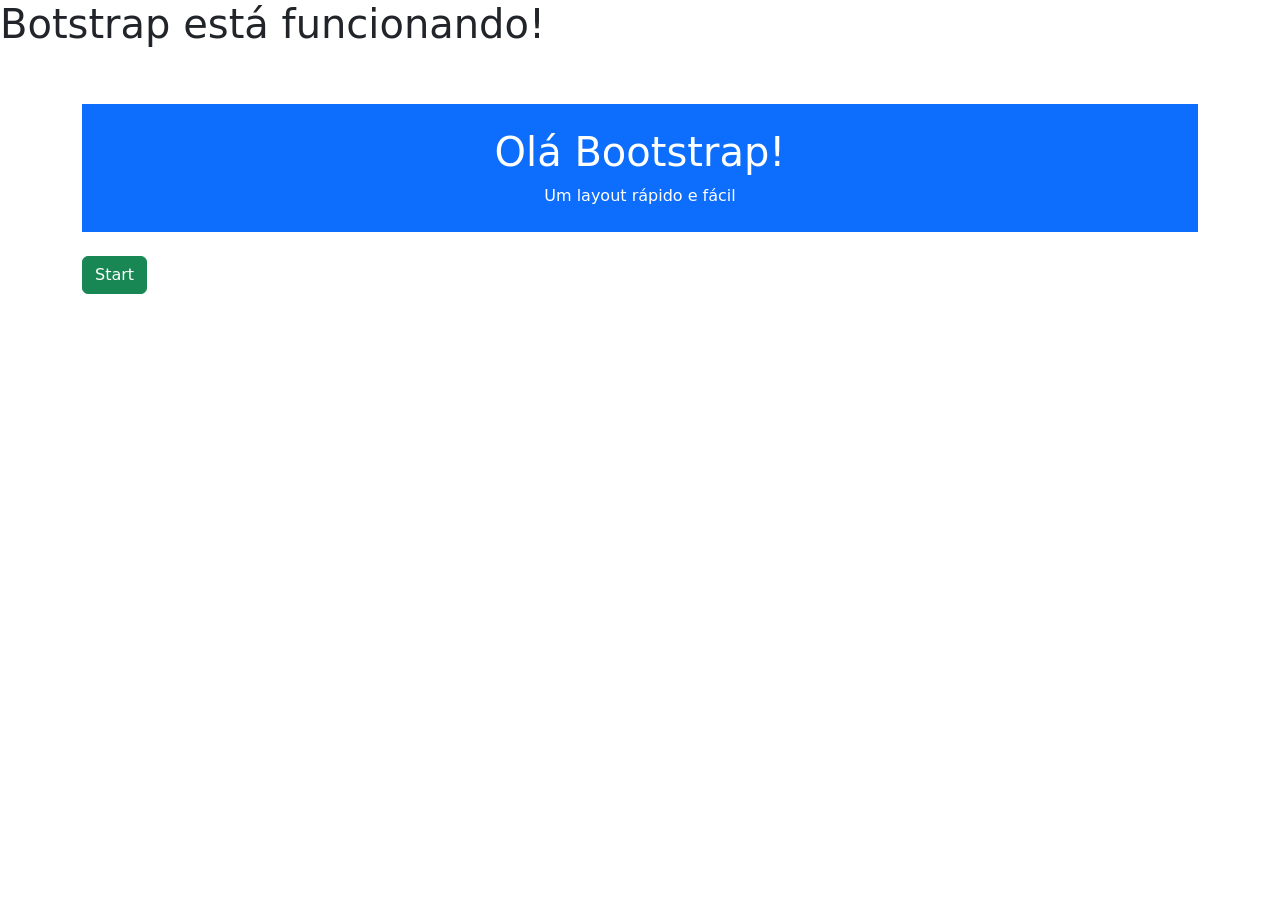
<file: Mellyssa Soares/Aulas/bootstrap/index.html>
<!DOCTYPE html>
<html lang="en">
<head>
    <meta charset="UTF-8">
    <meta name="viewport" content="width=device-width, initial-scale=1.0">
    <title>Primeiros passos com bootstrap</title>
    <link rel="stylesheet" href="https://cdn.jsdelivr.net/npm/bootstrap@5.3.8/dist/css/bootstrap.min.css">
    
</head>
<body>
    <h1>Botstrap está funcionando!</h1>


    <main class="container py-5">
        <div class="p-4 mb-4 bg-primary text-white rounded-6 text-center">
            <h1 class="display-6">Olá Bootstrap!</h1>
            <p class="mb-0">Um layout rápido e fácil</p>
        </div>
        <a class="btn btn-success" href="#conteudo">Start</a>
    </main>
 <script src="https://cdn.jsdelivr.net/npm/bootstrap@5.3.8/dist/js/bootstrap.bundle.min.js"></script>   
</body>
</html>
</file>
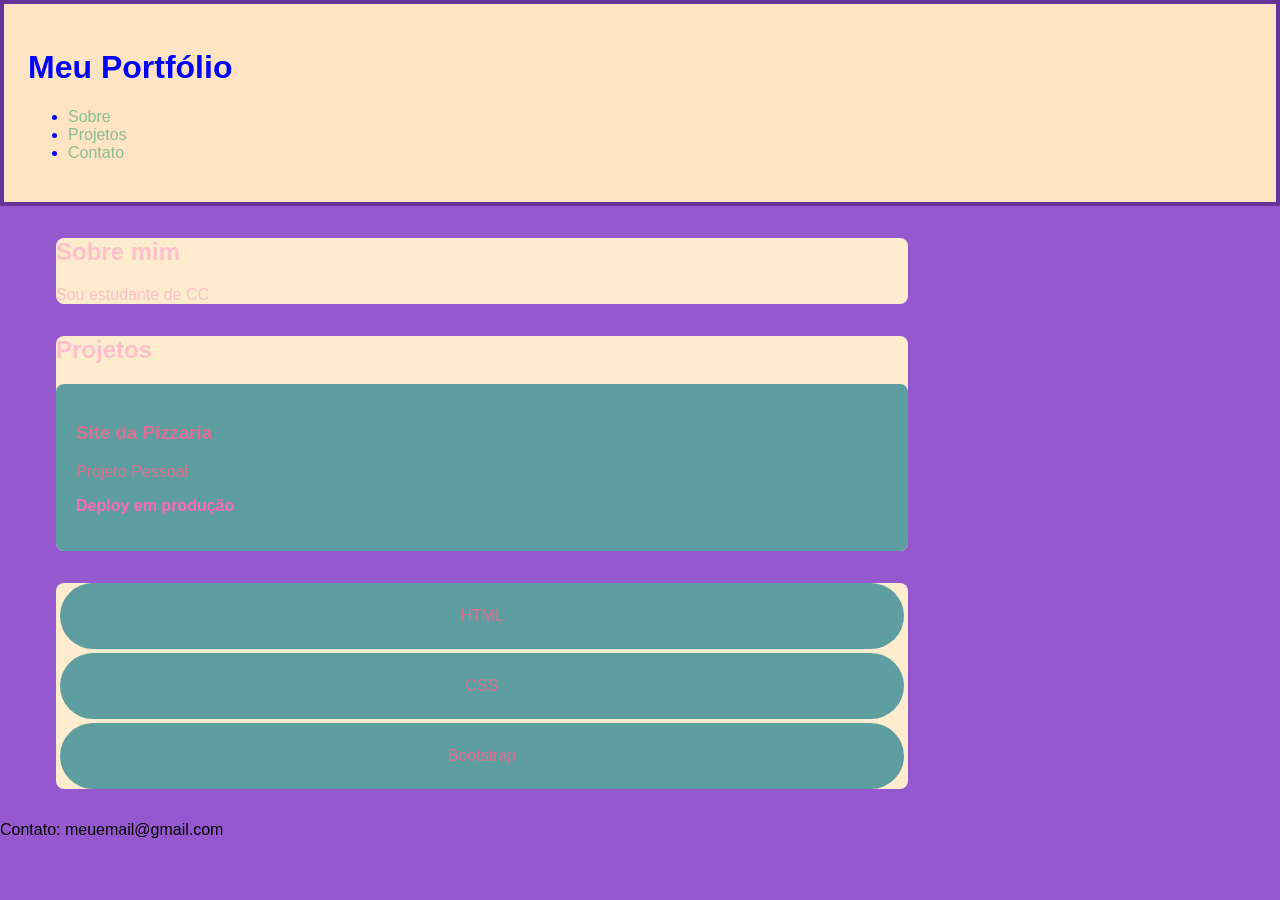
<file: Mellyssa Soares/Aulas/revisao_html_css/index.html>
<!DOCTYPE html>
<html lang="en">
<head>
    <meta charset="UTF-8">
    <meta name="viewport" content="width=device-width, initial-scale=1.0">
    <title>Portfólio</title>
    <link rel="stylesheet" href="style.css">
</head>
<body>
    <header>    
        <h1>Meu Portfólio</h1>
        <nav>
            <ul>
                <li><a href="#sobre">Sobre</a></li>
                <li><a href="#projetos">Projetos</a></li>
                <li><a href="#contato">Contato</a></li>
            </ul>
        </nav>
    </header>
    <main>
        <section id="sobre">
            <h2>Sobre mim</h2>
            <p>Sou estudante de CC</p>
        </section>
        <section id="projetos">
            <h2>Projetos</h2>
            <article>
                <h3>Site da Pizzaria</h3>
                <p>Projeto Pessoal</p>
                <p class="destaque">Deploy em produção</p>
            </article>
        </section>
        <section class="lista-cursos">
            <article class="curso">HTML</article>
            <article class="curso">CSS</article>
            <article class="curso">Bootstrap</article>
        </section>
    </main>
    <footer id="contato">
        <p>Contato: meuemail@gmail.com</p>
    </footer>

</body>
</html>
</file>
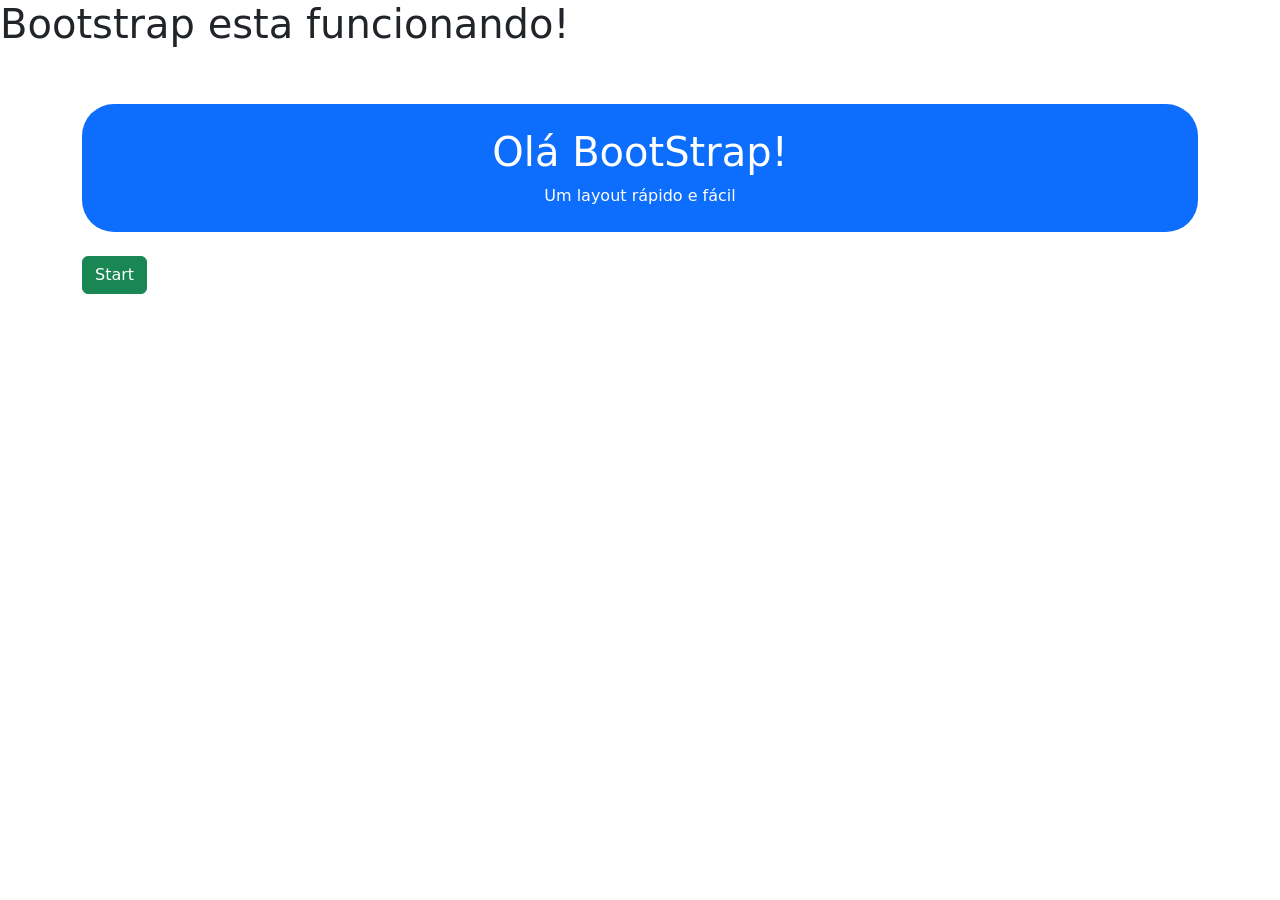
<file: Professor/Aulas/bootstrap/index.html>
<!DOCTYPE html>
<html lang="en">
<head>
    <meta charset="UTF-8">
    <meta name="viewport" content="width=device-width, initial-scale=1.0">
    <title>Primeiros Passos com bootstrap</title>
    <link rel="stylesheet" href="https://cdn.jsdelivr.net/npm/bootstrap@5.3.8/dist/css/bootstrap.min.css">
</head>
<body>
    <h1>Bootstrap esta funcionando!</h1>

    <main class="container py-5">
        <div class="p-4 mb-4 bg-primary text-white rounded-5 text-center">
            <h1 class="display-6">Olá BootStrap!</h1>
            <p class="mb-0">Um layout rápido e fácil</p>
        </div>
        <a class="btn btn-success" href="#conteudo">Start</a>
    </main>

    <script src="https://cdn.jsdelivr.net/npm/bootstrap@5.3.8/dist/js/bootstrap.bundle.min.js"></script>
</body>
</html>
</file>
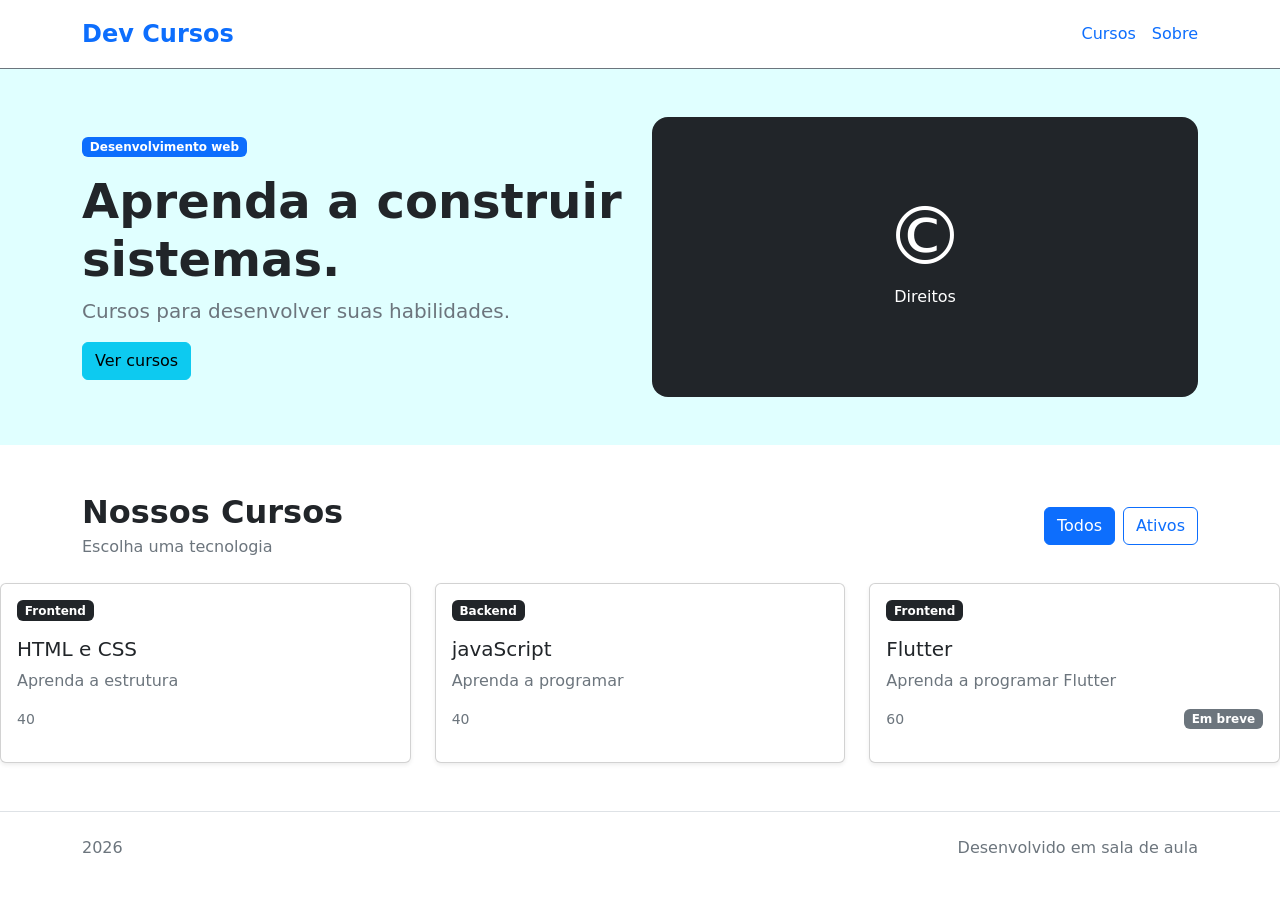
<file: Professor/Aulas/bootstrap_js/index.html>
<!doctype html>
<html lang="en">
  <head>
    <meta charset="UTF-8" />
    <meta name="viewport" content="width=device-width, initial-scale=1.0" />
    <title>DevCursos</title>
    <link
      href="https://cdn.jsdelivr.net/npm/bootstrap@5.3.8/dist/css/bootstrap.min.css"
      rel="stylesheet"
      integrity="sha384-sRIl4kxILFvY47J16cr9ZwB07vP4J8+LH7qKQnuqkuIAvNWLzeN8tE5YBujZqJLB"
      crossorigin="anonymous"
    />
    <link rel="stylesheet" href="style.css" />
  </head>
  <body>
    <header class="border-bottom border-secondary">
      <div class="container">
        <nav class="d-flex justify-content-between align-items-center py-3">
          <a href="#" class="text-decoration-none fw-bold fs-4">Dev Cursos</a>
          <div class="d-flex gap-3">
            <a href="#cursos" class="text-decoration-none">Cursos</a>
            <a href="#sobre" class="text-decoration-none">Sobre</a>
          </div>
        </nav>
      </div>
    </header>

    <main>
      <section class="hero py-5">
        <div class="container">
          <div class="row align-items-center g-4">
            <div class="col-12 col-md-6">
              <span class="badge text-bg-primary mb-3">
                Desenvolvimento web</span
              >
              <h1 class="display-5 fw-bold">Aprenda a construir sistemas.</h1>
              <p class="lead text-secondary">
                Cursos para desenvolver suas habilidades.
              </p>
              <a href="#cursos" class="btn btn-info">Ver cursos</a>
            </div>
            <div class="col-12 col-md-6">
              <div
                class="hero-card bg-dark text-white rounded-4 d-flex justify-content-center align-items-center"
              >
                <div class="text-center">
                  <div class="display-1">&copy</div>
                  <p class="mb0">Direitos</p>
                </div>
              </div>
            </div>
          </div>
        </div>
      </section>
      <section id="cursos" class="py-5">
        <div class="container">
          <div
            class="d-flex flex-column flex-md-row justify-content-between align-items-md-center gap-3 mb-4"
          >
            <div>
              <h2 class="fw-bold mb-1">Nossos Cursos</h2>
              <p class="text-secondary mb-0">Escolha uma tecnologia</p>
            </div>

            <div class="d-flex gap-2">
              <button id="btnTodos" class="btn btn-primary">Todos</button>
              <button id="btnAtivos" class="btn btn-outline-primary">
                Ativos
              </button>
            </div>
          </div>
        </div>

        <div id="listaCursos" class="row g-4"></div>
      </section>
    </main>

    <footer class="border-top py-4">
      <div class="container">
        <div
          class="d-flex flex-column flex-md-row justify-content-between align-items-center gap-2"
        >
          <span class="text-secondary">2026</span>
          <span class="text-secondary"> Desenvolvido em sala de aula </span>
        </div>
      </div>
    </footer>

    <!--Script no final da page para nao da problema de carregamento do DOM-->
    <script src="script.js"></script>
    <script
      src="https://cdn.jsdelivr.net/npm/bootstrap@5.3.8/dist/js/bootstrap.bundle.min.js"
      integrity="sha384-FKyoEForCGlyvwx9Hj09JcYn3nv7wiPVlz7YYwJrWVcXK/BmnVDxM+D2scQbITxI"
      crossorigin="anonymous"
    ></script>
  </body>
</html>
</file>
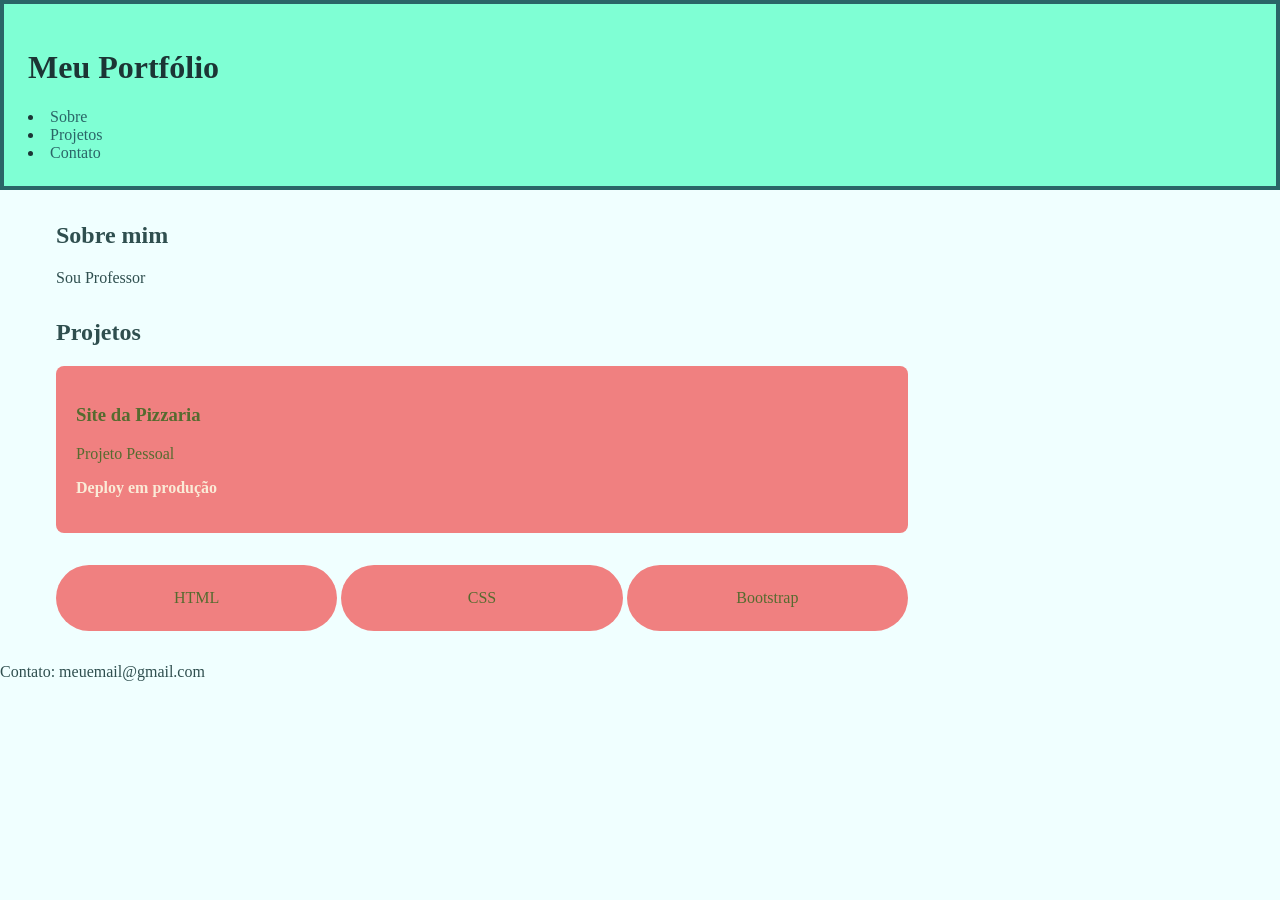
<file: Professor/Aulas/revisao_html_css/index.html>
<!DOCTYPE html>
<html lang="en">
<head>
    <meta charset="UTF-8">
    <meta name="viewport" content="width=device-width, initial-scale=1.0">
    <title>Portfólio</title>
    <link rel="stylesheet" href="style.css">
</head>
<body>
    <header>
        <h1>Meu Portfólio</h1>
        <nav>
                <li><a href="#sobre">Sobre</a></li>
                <li><a href="#projetos">Projetos</a></li>
                <li><a href="#contato">Contato</a></li>
            </ul>
        </nav>
    </header>    
    <main>
        <section id="sobre">
            <h2>Sobre mim</h2>
            <p>Sou Professor</p>
        </section>
        <section id="projetos">
            <h2>Projetos</h2>
            <article>
                <h3>Site da Pizzaria</h3>
                <p>Projeto Pessoal</p>
                <p class="destaque">Deploy em produção</p>
            </article>
        </section>
        <section class="lista-cursos">
            <article class="curso">HTML</article>
            <article class="curso">CSS</article>
            <article class="curso">Bootstrap</article>
        </section>
    </main>
    <footer id="contato">
        <p>Contato: meuemail@gmail.com</p>
    </footer>

</body>
</html>
</file>
<file: Mellyssa Soares/Aulas/revisao_html_css/style.css>
* {
    box-sizing: border-box;
}

body {
    background-color: rgb(149, 88, 206);
    margin:0 ;
    font-family: 'Gill Sans', 'Gill Sans MT', Calibri, 'Trebuchet MS', sans-serif;
    color: black;

}

header {
    padding: 24px;
    background-color: bisque;
    color: blue;
    border: 4px solid rebeccapurple;
}

nav a {
    color: darkseagreen;
    margin-right: 16px;
    text-decoration: none;
}

main{
    max-width: 900px;
    margin: 32px;
    padding: 0 24px;

}

section {
    margin-bottom: 32px;
    border-radius: 8px;
    background-color: blanchedalmond;
    color: pink;
}

article {
    padding: 20px;
    border-radius: 8px;
    background-color: cadetblue;
    color:palevioletred;
}

.destaque {
    color: hotpink;
    font-weight: bold;
}

.lista-curso{
    display: flex;
    gap: 16px;
    justify-content: center;
}

.curso {
    flex: 1;
    border-radius: 100px;
    padding: 24px;
    margin: 4px;
    text-align: center;
}

@media (max-width: 400px) {
   .lista-curso{
    flex-direction: column;
}

.curso {
    
    padding: 10px;
}
</file>
<file: Professor/Aulas/bootstrap_js/style.css>
.hero {
    background: lightcyan;
}

.hero-card {
    min-height: 280px;
}
</file>
<file: Professor/Aulas/revisao_html_css/style.css>
* {
    box-sizing: border-box;
}

body {
    background-color: azure;
    margin: 0;
    font-family: 'Gill Sans';
    color: darkslategrey;
}

header {
    padding: 24px;
    background-color: aquamarine;
    color: rgb(28, 53, 53);
    border: 4px solid rgb(42, 101, 103);
}

nav a {
    color: rgb(42, 101, 103);
    margin-right: 16px;
    text-decoration: none;
}



main {
    max-width: 900px;
    margin: 32px;
    padding: 0 24px;
}

section {
    margin-bottom: 32px;
}

article {
    padding: 20px;
    border-radius: 8px;
    background-color: lightcoral;
    color: darkolivegreen;
}

.destaque {
    color: antiquewhite;
    font-weight: bold;
}

.lista-cursos {
    display: flex;
    gap: 4px;
    justify-content: center;
}

.curso {
    flex: 1;
    border-radius: 100px;
    padding: 24px;
    text-align: center;
}

@media (max-width: 400px) {
    .lista-cursos {
       flex-direction: column;
    }

    .curso {
        padding: 10px;
    }
}
</file>
